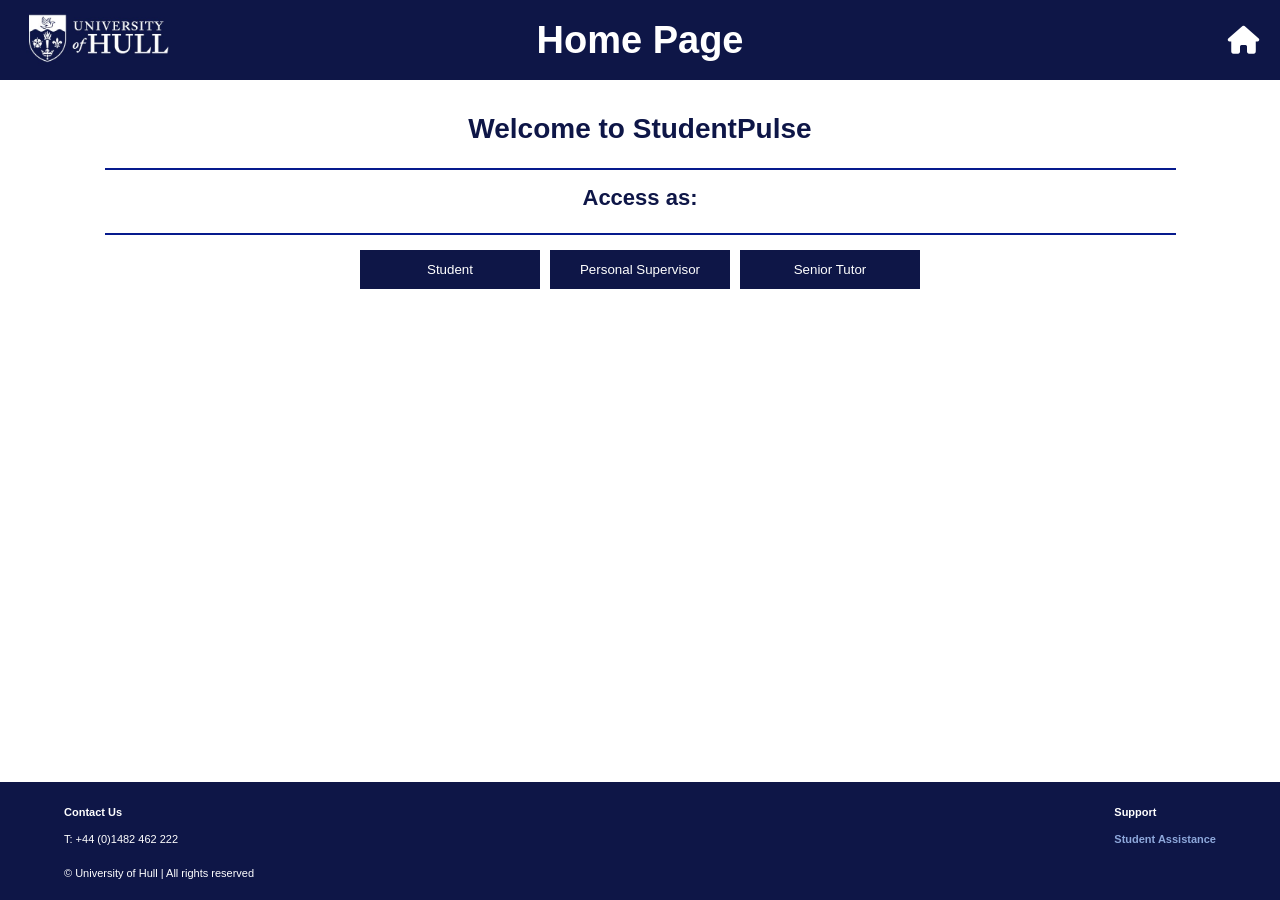
<file: index.html>
<!DOCTYPE html>
<html lang="en">
<head>
    <meta charset="UTF-8">
    <meta name="viewport" content="width=device-width, initial-scale=1.0">
    <title>StudentPulse | University of Hull</title>
    <link rel="stylesheet" href="style.css">
    <link rel="stylesheet" href="https://cdnjs.cloudflare.com/ajax/libs/font-awesome/6.0.0/css/all.min.css">
</head>
<body class="site-wrapper">

    <header class="main-header">
        <div class="header-left">
            <a href="https://hull.service-now.com/student" target="_blank">
                <img src="logo3.jpeg" alt="Logo" class="header-logo" title="head to the portal">
            </a>
        </div>
        <div class="header-center">
            <h1 id="page-title">Home Page</h1>
        </div>
        <div class="header-right">
            <i class="fas fa-home home-icon hidden" id="home-icon" onclick="logout()" title="Head to home page"></i>
        </div> 
    </header>

    <main class="content-area">
        <section id="home-screen" class="view">
            <h2 class="welcome-text">Welcome to StudentPulse</h2>
            <hr class="sep-1">
            <h3 class="access-text">Access as:</h3>
            <hr class="sep-2">
            
            <div class="button-group">
                <button class="nav-btn" onclick="showLoginForm('student')">Student</button>
                <button class="nav-btn" onclick="showLoginForm('supervisor')">Personal Supervisor</button>
                <button class="nav-btn" onclick="showLoginForm('senior')">Senior Tutor</button>
            </div>

            <div id="login-container" class="login-form-area hidden">
                <h2 id="login-title">Login</h2>
                <p>Please enter your Credentials</p>
                <div class="form-row">
                    <label>User ID:</label>
                    <input type="text" id="username">
                </div>
                <div class="form-row">
                    <label>Password:</label>
                    <input type="password" id="password" onkeydown="if(event.key === 'Enter') handleLogin()">
                </div>
                <button class="submit-btn" onclick="handleLogin()">Submit</button>
            </div>
        </section>

        <section id="student-board" class="view hidden">
            <div id="user-details-box" class="board-inner"></div>
            <h3 class="access-text">What do you want to do today?</h3>
            <hr class="sep-1">
            <div class="button-group">
                <button class="nav-btn" onclick="showActionForm('report')">Self Reporting</button>
                <button class="nav-btn" onclick="showActionForm('meeting')">Arrange a Meeting</button>
            </div>

            <div id="report-form" class="login-form-area hidden">
                <h2>Student Self reporting</h2>
                <div class="form-row-vertical">
                    <label>Enter your Report:</label>
                    <textarea id="report-text" rows="3"></textarea>
                </div>
                <div class="emoji-selector">
                    <span onclick="selectEmoji(this, '🤩')">🤩</span>
                    <span onclick="selectEmoji(this, '😊')">😊</span>
                    <span onclick="selectEmoji(this, '😐')">😐</span>
                    <span onclick="selectEmoji(this, '😟')">😟</span>
                    <span onclick="selectEmoji(this, '😢')">😢</span>
                </div>
                <button class="submit-btn" onclick="submitReport()">Submit Report</button>
            </div>

            <div id="meeting-form" class="login-form-area hidden">
                <h2>Student Meeting</h2>
                <div class="form-row"><label>Date:</label><input type="date" id="meeting-date"></div>
                <div class="form-row"><label>Reason:</label><input type="text" id="meeting-reason"></div>
                <button class="submit-btn" onclick="submitMeeting()">Submit Meeting</button>
            </div>
        </section>

        <section id="supervisor-board" class="view hidden">
            <div id="sup-details-box" class="board-inner"></div>
            <h3 class="access-text">Choose what you want to do today?</h3>
            <hr class="sep-1">
            <div class="button-group">
                <button class="nav-btn" onclick="showSupAction('view-students')">View Student States</button>
                <button class="nav-btn" onclick="showSupAction('arrange-meeting')">Arrange a Meeting</button>
            </div>

            <div id="sup-view-students" class="login-form-area hidden">
                <h2>PS Viewing Students</h2>
                <div id="student-table-container"></div>
                <hr class="sep-2">
                <p>Enter ID to see full history:</p>
                <div class="form-row">
                    <input type="text" id="lookup-id" placeholder="S101">
                    <button class="submit-btn" style="margin-left:10px;" onclick="lookupStudent()">Search</button>
                </div>
                <div id="student-history-result" class="board-inner hidden" style="text-align:left;"></div>
            </div>

            <div id="sup-meeting-form" class="login-form-area hidden">
                <h2>Student Meeting</h2>
                <div class="form-row"><label>Date:</label><input type="date" id="sup-meeting-date"></div>
                <div class="form-row"><label>Student ID:</label><input type="text" id="sup-meeting-sid"></div>
                <button class="submit-btn" onclick="submitSupMeeting()">Submit</button>
            </div>
        </section>

        <section id="senior-tutor-board" class="view hidden">
            <div id="st-details-box" class="board-inner"></div>
            <h3 class="access-text">Choose what you want to do today?</h3>
            <hr class="sep-1">
            <div class="button-group">
                <button class="nav-btn" onclick="showSTAction('view-all-students')">View Student States</button>
                <button class="nav-btn" onclick="showSTAction('review-supervisors')">Review Supervisors</button>
            </div>

            <div id="st-view-students" class="login-form-area hidden" style="max-width: 800px;">
                <h2>ST Viewing All Students</h2>
                <div id="all-students-table-container"></div>
                <hr class="sep-2">
                <p>Enter ID to see full history:</p>
                <div class="form-row">
                    <input type="text" id="st-lookup-id" placeholder="S101">
                    <button class="submit-btn" style="margin-left:10px;" onclick="stLookupStudent()">Search</button>
                </div>
                <div id="st-student-history-result" class="board-inner hidden" style="text-align:left;"></div>
            </div>

            <div id="st-review-supervisors" class="login-form-area hidden">
                <h2>ST Review Supervisors</h2>
                <div id="supervisors-table-container"></div>
                <hr class="sep-2">
                <div class="form-row">
                    <label>Supervisor ID:</label>
                    <input type="text" id="review-sup-id" placeholder="PS1">
                </div>
                <p>Select number of stars:</p>
                <div class="star-rating" id="star-container">
                    <span onclick="selectStars(1)">★</span>
                    <span onclick="selectStars(2)">★</span>
                    <span onclick="selectStars(3)">★</span>
                    <span onclick="selectStars(4)">★</span>
                    <span onclick="selectStars(5)">★</span>
                </div>
                <button class="submit-btn" onclick="submitSupReview()">Submit Review</button>
            </div>
        </section>
    </main>

    <footer class="main-footer">
        <div class="footer-columns">
            <div class="footer-column">
                <h4>Contact Us</h4>
                <p>T: +44 (0)1482 462 222</p>
            </div>
            <div class="footer-column">
                <h4>Support</h4>
                <a href="#" class="footer-link">Student Assistance</a>
            </div>
        </div>
        <div class="footer-copyright"><p>&copy; University of Hull | All rights reserved</p></div>
    </footer>

    <script src="script.js"></script>
</body>
</html>
</file>
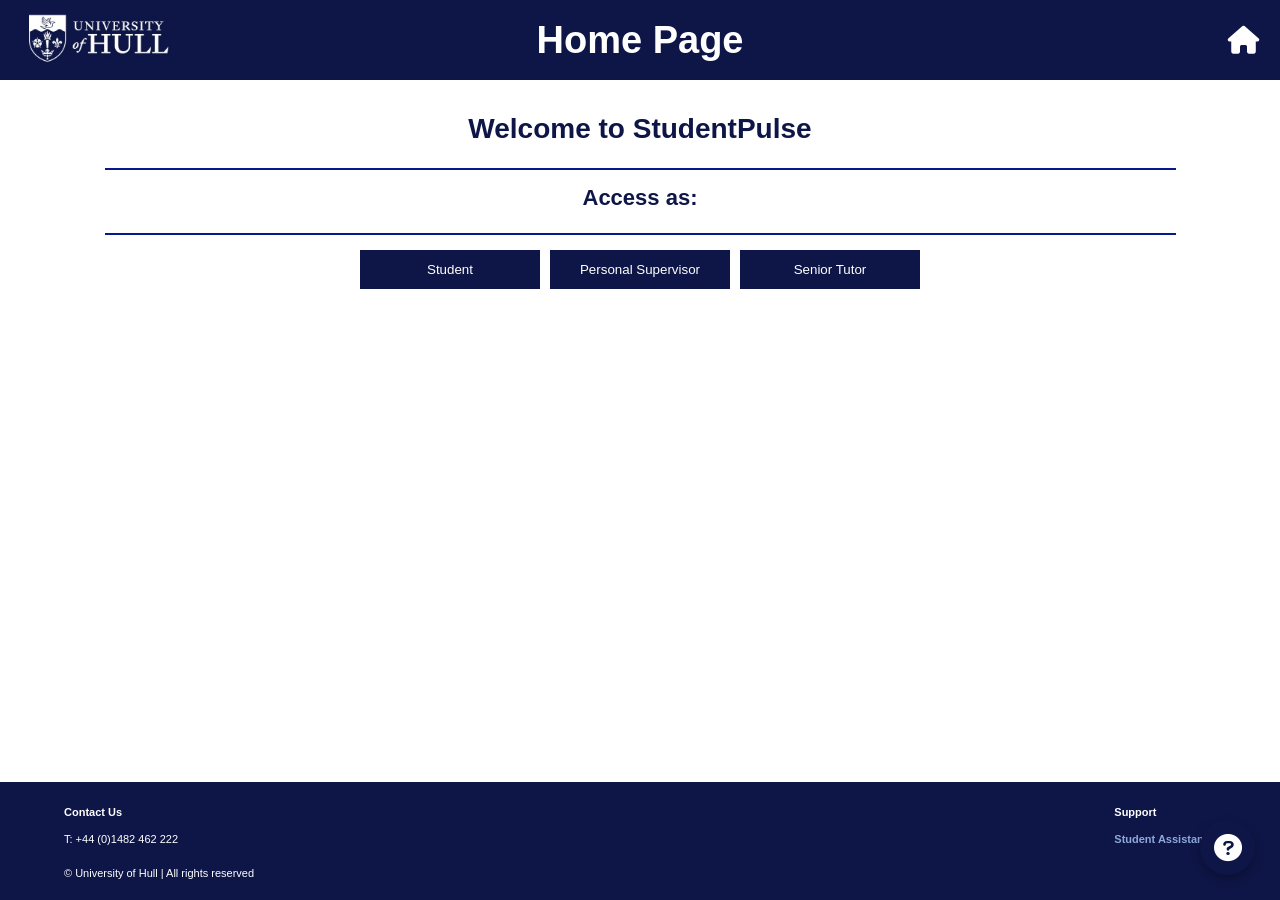
<file: After Adjustements/index.html>
<!DOCTYPE html>
<html lang="en">
<head>
    <meta charset="UTF-8">
    <meta name="viewport" content="width=device-width, initial-scale=1.0">
    <title>StudentPulse | University of Hull</title>
    <link rel="stylesheet" href="style.css">
    <link rel="stylesheet" href="https://cdnjs.cloudflare.com/ajax/libs/font-awesome/6.0.0/css/all.min.css">
</head>
<body class="site-wrapper">

    <header class="main-header">
        <div class="header-left">
            <a href="https://hull.service-now.com/student" target="_blank">
                <img src="logo3.jpeg" alt="Logo" class="header-logo" title="head to the portal">
            </a>
        </div>
        <div class="header-center">
            <h1 id="page-title">Home Page</h1>
        </div>
        <div class="header-right">
            <i class="fas fa-home home-icon hidden" id="home-icon" onclick="logout()" title="Head to home page"></i>
        </div> 
    </header>

    <main class="content-area">
        <section id="home-screen" class="view">
            <h2 class="welcome-text">Welcome to StudentPulse</h2>
            <hr class="sep-1">
            <h3 class="access-text">Access as:</h3>
            <hr class="sep-2">
            
            <div class="button-group">
                <button class="nav-btn" onclick="showLoginForm('student')">Student</button>
                <button class="nav-btn" onclick="showLoginForm('supervisor')">Personal Supervisor</button>
                <button class="nav-btn" onclick="showLoginForm('senior')">Senior Tutor</button>
            </div>

            <div id="login-container" class="login-form-area hidden">
                <h2 id="login-title">Login</h2>
                <p id="login-instruction">Please enter your Credentials</p>
                <div class="form-row">
                    <label>User ID:</label>
                    <input type="text" id="username">
                </div>
                <div class="form-row">
                    <label>Password:</label>
                    <input type="password" id="password" onkeydown="if(event.key === 'Enter') handleLogin()">
                </div>
                <button class="submit-btn" id="login-submit-btn" onclick="handleLogin()">Submit</button>
            </div>
        </section>

        <section id="student-board" class="view hidden">
            <div id="user-details-box" class="board-inner"></div>
            <h3 class="access-text">What do you want to do today?</h3>
            <hr class="sep-1">
            <div class="button-group">
                <button class="nav-btn" onclick="showActionForm('report')">Self Reporting</button>
                <button class="nav-btn" onclick="showActionForm('meeting')">Arrange a Meeting</button>
            </div>

            <div id="report-form" class="login-form-area hidden">
                <h2>Student Self reporting</h2>
                <div class="form-row-vertical">
                    <label>Enter your Report:</label>
                    <textarea id="report-text" rows="3"></textarea>
                </div>
                <div class="emoji-selector">
                    <span onclick="selectEmoji(this, '🤩')">🤩</span>
                    <span onclick="selectEmoji(this, '😊')">😊</span>
                    <span onclick="selectEmoji(this, '😐')">😐</span>
                    <span onclick="selectEmoji(this, '😟')">😟</span>
                    <span onclick="selectEmoji(this, '😢')">😢</span>
                </div>
                <button class="submit-btn" onclick="submitReport()">Submit Report</button>
            </div>

            <div id="meeting-form" class="login-form-area hidden">
                <h2>Student Meeting</h2>
                <div class="form-row"><label>Date:</label><input type="date" id="meeting-date"></div>
                <div class="form-row"><label>Reason:</label><input type="text" id="meeting-reason"></div>
                <button class="submit-btn" onclick="submitMeeting()">Submit Meeting</button>
            </div>
        </section>

        <section id="supervisor-board" class="view hidden">
            <div id="sup-details-box" class="board-inner"></div>
            <h3 class="access-text">Choose what you want to do today?</h3>
            <hr class="sep-1">
            <div class="button-group">
                <button class="nav-btn" onclick="showSupAction('view-students')">View Student States</button>
                <button class="nav-btn" onclick="showSupAction('arrange-meeting')">Arrange a Meeting</button>
            </div>

            <div id="sup-view-students" class="login-form-area hidden">
                <h2>PS Viewing Students</h2>
                <div id="student-table-container"></div>
                <hr class="sep-2">
                <p>Enter ID to see full history:</p>
                <div class="form-row">
                    <input type="text" id="lookup-id" placeholder="S101">
                    <button class="submit-btn" style="margin-left:10px;" onclick="lookupStudent()">Search</button>
                </div>
                <div id="student-history-result" class="board-inner hidden" style="text-align:left;"></div>
            </div>

            <div id="sup-meeting-form" class="login-form-area hidden">
                <h2>Student Meeting</h2>
                <div class="form-row"><label>Date:</label><input type="date" id="sup-meeting-date"></div>
                <div class="form-row"><label>Student ID:</label><input type="text" id="sup-meeting-sid"></div>
                <button class="submit-btn" onclick="submitSupMeeting()">Submit</button>
            </div>
        </section>

        <section id="senior-tutor-board" class="view hidden">
            <div id="st-details-box" class="board-inner"></div>
            <h3 class="access-text">Choose what you want to do today?</h3>
            <hr class="sep-1">
            <div class="button-group">
                <button class="nav-btn" onclick="showSTAction('view-all-students')">View Student States</button>
                <button class="nav-btn" onclick="showSTAction('review-supervisors')">Review Supervisors</button>
            </div>

            <div id="st-view-students" class="login-form-area hidden" style="max-width: 800px;">
                <h2>ST Viewing All Students</h2>
                <div id="all-students-table-container"></div>
                <hr class="sep-2">
                <p>Enter ID to see full history:</p>
                <div class="form-row">
                    <input type="text" id="st-lookup-id" placeholder="S101">
                    <button class="submit-btn" style="margin-left:10px;" onclick="stLookupStudent()">Search</button>
                </div>
                <div id="st-student-history-result" class="board-inner hidden" style="text-align:left;"></div>
            </div>

            <div id="st-review-supervisors" class="login-form-area hidden">
                <h2>ST Review Supervisors</h2>
                <div id="supervisors-table-container"></div>
                <hr class="sep-2">
                <div class="form-row">
                    <label>Supervisor ID:</label>
                    <input type="text" id="review-sup-id" placeholder="PS1">
                </div>
                <p>Select number of stars:</p>
                <div class="star-rating" id="star-container">
                    <span onclick="selectStars(1)">★</span>
                    <span onclick="selectStars(2)">★</span>
                    <span onclick="selectStars(3)">★</span>
                    <span onclick="selectStars(4)">★</span>
                    <span onclick="selectStars(5)">★</span>
                </div>
                <button class="submit-btn" onclick="submitSupReview()">Submit Review</button>
            </div>
        </section>
    </main>

    <footer class="main-footer">
        <div class="footer-columns">
            <div class="footer-column">
                <h4>Contact Us</h4>
                <p>T: +44 (0)1482 462 222</p>
            </div>
            <div class="footer-column">
                <h4>Support</h4>
                <a href="#" class="footer-link">Student Assistance</a>
            </div>
        </div>
        <div class="footer-copyright"><p>&copy; University of Hull | All rights reserved</p></div>
    </footer>

    <div id="help-trigger" onclick="toggleHelp()" title="Quick Help">
        <i class="fas fa-question-circle"></i>
    </div>

    <div id="help-modal" class="hidden help-overlay">
        <div class="help-content">
            <span class="close-help" onclick="toggleHelp()">&times;</span>
            <h3>Application Guide</h3>
            <p><strong>Students:</strong> Log in to submit mood reports or request meetings.</p>
            <p><strong>Supervisors:</strong> View assigned students and schedule meetings.</p>
            <p><strong>Senior Tutors:</strong> Oversee all students and rate staff performance.</p>
            <p><strong>Home:</strong> Click the House icon in the header to logout at any time.</p>
        </div>
    </div>

    <script src="script.js"></script>
</body>
</html>
</file>
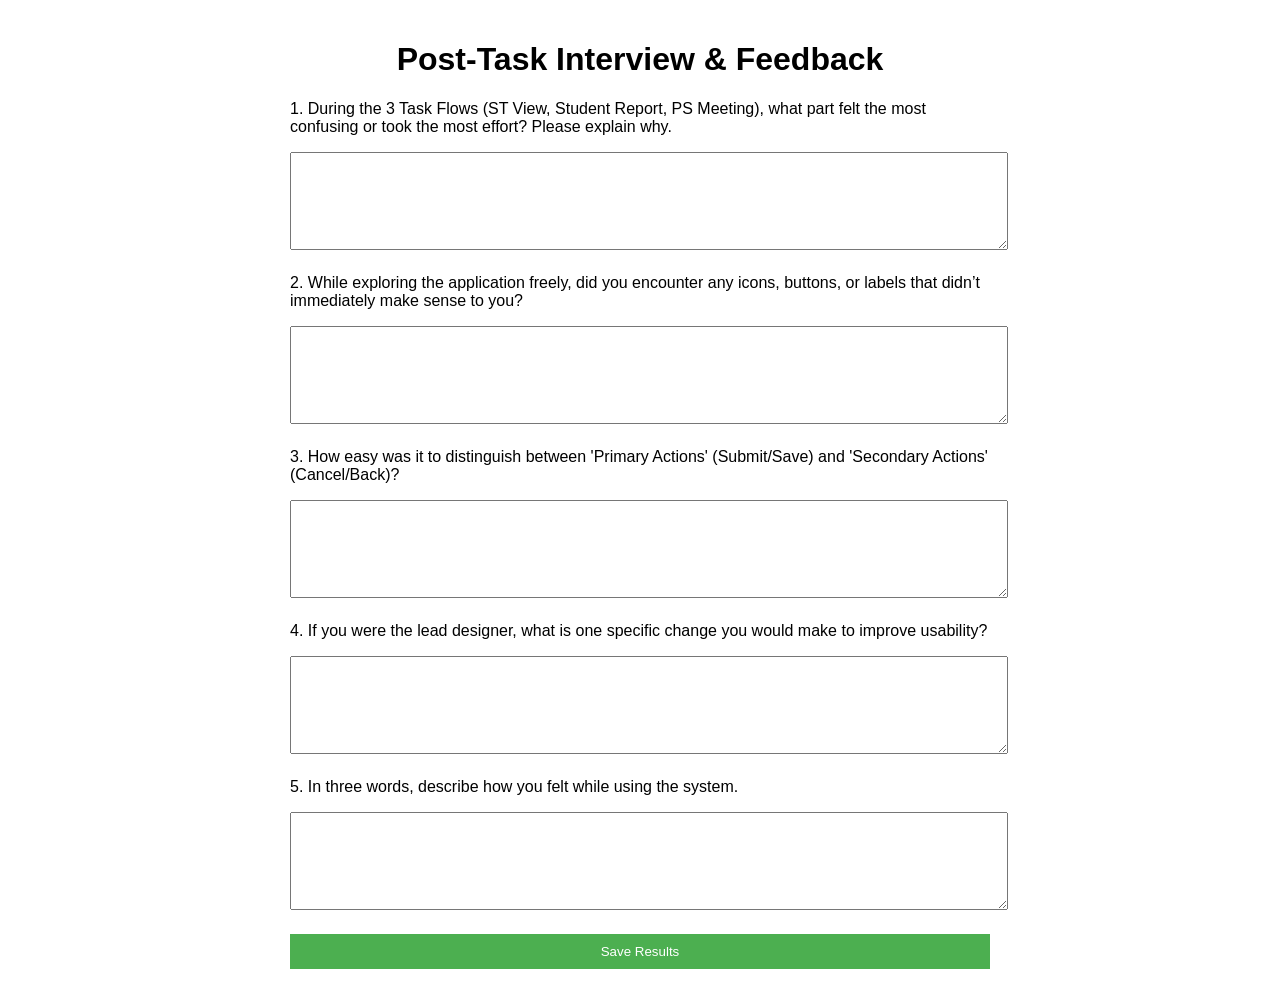
<file: Part 5 - teating/Feedback.html>
<!DOCTYPE html>
<html lang="en">
<head>
<meta charset="UTF-8">
<title>Qualitative Feedback Test</title>

<style>
    body {
        font-family: Arial;
        max-width: 700px;
        margin: auto;
        padding: 20px;
    }
    h1 { text-align: center; }

    .question {
        margin-bottom: 20px;
    }

    textarea {
        width: 100%;
        height: 80px;
        padding: 8px;
    }

    button {
        padding: 10px;
        width: 100%;
        background: #4CAF50;
        color: white;
        border: none;
        cursor: pointer;
    }
</style>
</head>

<body>

<h1>Post-Task Interview & Feedback</h1>

<form id="feedbackForm">

<div class="question">
<p>1. During the 3 Task Flows (ST View, Student Report, PS Meeting), what part felt the most confusing or took the most effort? Please explain why.</p>
<textarea required></textarea>
</div>

<div class="question">
<p>2. While exploring the application freely, did you encounter any icons, buttons, or labels that didn’t immediately make sense to you?</p>
<textarea required></textarea>
</div>

<div class="question">
<p>3. How easy was it to distinguish between 'Primary Actions' (Submit/Save) and 'Secondary Actions' (Cancel/Back)?</p>
<textarea required></textarea>
</div>

<div class="question">
<p>4. If you were the lead designer, what is one specific change you would make to improve usability?</p>
<textarea required></textarea>
</div>

<div class="question">
<p>5. In three words, describe how you felt while using the system.</p>
<textarea required></textarea>
</div>

<button type="button" onclick="saveResults()">Save Results</button>

</form>

<script>
function saveResults() {
    const textareas = document.querySelectorAll("textarea");

    let output = "Qualitative Feedback Results\n\n";

    const questions = [
        "1. Most confusing part:",
        "2. Unclear elements:",
        "3. Primary vs Secondary actions:",
        "4. Suggested improvement:",
        "5. Three-word feeling:"
    ];

    for (let i = 0; i < textareas.length; i++) {
        let answer = textareas[i].value.trim();

        if (answer === "") {
            alert("Please answer all questions.");
            return;
        }

        output += questions[i] + "\n" + answer + "\n\n";
    }

    // Create file
    const blob = new Blob([output], { type: "text/plain" });
    const link = document.createElement("a");

    link.href = URL.createObjectURL(blob);
    link.download = "feedback_results.txt";
    link.click();
}
</script>

</body>
</html>
</file>
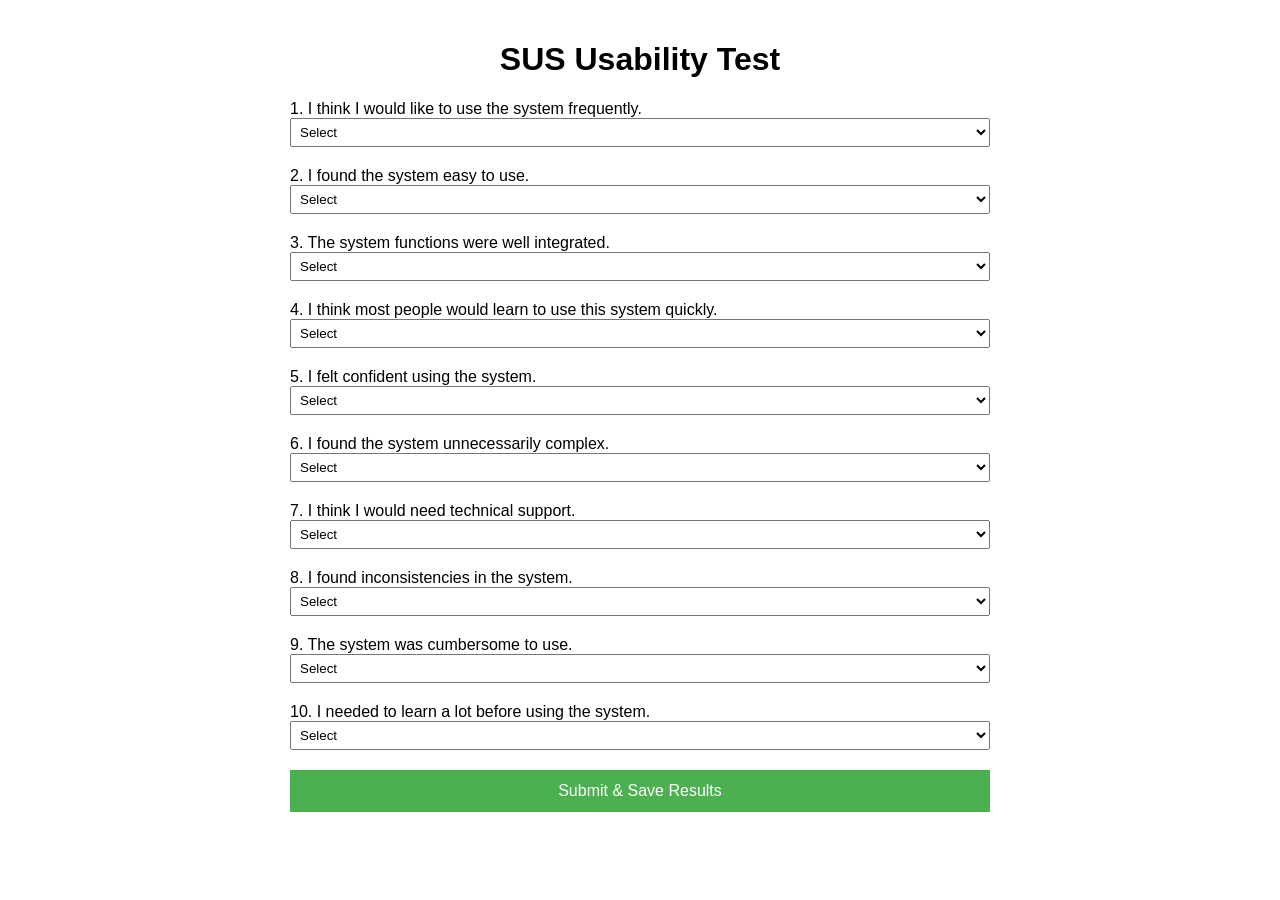
<file: Part 5 - teating/sus.html>
<!DOCTYPE html>
<html lang="en">
<head>
<meta charset="UTF-8">
<title>SUS Usability Test</title>

<style>
    body {
        font-family: Arial;
        max-width: 700px;
        margin: auto;
        padding: 20px;
    }
    h1 { text-align: center; }
    .question { margin-bottom: 20px; }
    select {
        padding: 5px;
        width: 100%;
    }
    button {
        padding: 12px;
        width: 100%;
        background: #4CAF50;
        color: white;
        border: none;
        cursor: pointer;
        font-size: 16px;
    }
    .result {
        margin-top: 20px;
        font-weight: bold;
        text-align: center;
        font-size: 18px;
    }
</style>
</head>

<body>

<h1>SUS Usability Test</h1>

<form id="susForm">

<div class="question">1. I think I would like to use the system frequently.
<select required><option value="">Select</option><option>1</option><option>2</option><option>3</option><option>4</option><option>5</option></select></div>

<div class="question">2. I found the system easy to use.
<select required><option value="">Select</option><option>1</option><option>2</option><option>3</option><option>4</option><option>5</option></select></div>

<div class="question">3. The system functions were well integrated.
<select required><option value="">Select</option><option>1</option><option>2</option><option>3</option><option>4</option><option>5</option></select></div>

<div class="question">4. I think most people would learn to use this system quickly.
<select required><option value="">Select</option><option>1</option><option>2</option><option>3</option><option>4</option><option>5</option></select></div>

<div class="question">5. I felt confident using the system.
<select required><option value="">Select</option><option>1</option><option>2</option><option>3</option><option>4</option><option>5</option></select></div>

<div class="question">6. I found the system unnecessarily complex.
<select required><option value="">Select</option><option>1</option><option>2</option><option>3</option><option>4</option><option>5</option></select></div>

<div class="question">7. I think I would need technical support.
<select required><option value="">Select</option><option>1</option><option>2</option><option>3</option><option>4</option><option>5</option></select></div>

<div class="question">8. I found inconsistencies in the system.
<select required><option value="">Select</option><option>1</option><option>2</option><option>3</option><option>4</option><option>5</option></select></div>

<div class="question">9. The system was cumbersome to use.
<select required><option value="">Select</option><option>1</option><option>2</option><option>3</option><option>4</option><option>5</option></select></div>

<div class="question">10. I needed to learn a lot before using the system.
<select required><option value="">Select</option><option>1</option><option>2</option><option>3</option><option>4</option><option>5</option></select></div>

<button type="button" onclick="processSUS()">Submit & Save Results</button>

</form>

<div class="result" id="result"></div>

<script>
function processSUS() {
    const selects = document.querySelectorAll("select");
    let total = 0;

    const questions = [
        "1. I think I would like to use the system frequently.",
        "2. I found the system easy to use.",
        "3. The system functions were well integrated.",
        "4. I think most people would learn to use this system quickly.",
        "5. I felt confident using the system.",
        "6. I found the system unnecessarily complex.",
        "7. I think I would need technical support.",
        "8. I found inconsistencies in the system.",
        "9. The system was cumbersome to use.",
        "10. I needed to learn a lot before using the system."
    ];

    let output = "SUS Test Results\n\n";

    for (let i = 0; i < selects.length; i++) {
        let value = parseInt(selects[i].value);

        if (isNaN(value)) {
            alert("Please answer all questions.");
            return;
        }

        output += questions[i] + "\nAnswer: " + value + "\n\n";

        if (i < 5) {
            total += (value - 1);
        } else {
            total += (5 - value);
        }
    }

    let susScore = total * 2.5;

    let rating = "";
    if (susScore >= 80) rating = "Excellent";
    else if (susScore >= 68) rating = "Good";
    else rating = "Poor";

    // ✅ Show result on page
    document.getElementById("result").innerHTML =
        `SUS Score: ${susScore.toFixed(1)} (${rating})`;

    // ✅ Add result to file
    output += "-----------------------------\n";
    output += "SUS Score: " + susScore.toFixed(1) + "\n";
    output += "Rating: " + rating + "\n";

    // ✅ Save file automatically
    const blob = new Blob([output], { type: "text/plain" });
    const link = document.createElement("a");

    link.href = URL.createObjectURL(blob);
    link.download = "sus_results.txt";
    document.body.appendChild(link);
    link.click();
    document.body.removeChild(link);
}
</script>

</body>
</html>
</file>
<file: style.css>
:root {
    --primary-blue: #0E1647;
    --sep-blue: #071A8D;
    --form-grey: #E0E0E0;
}

html, body { height: 100%; margin: 0; }
.site-wrapper { display: flex; flex-direction: column; min-height: 100vh; }
.content-area { flex: 1; }
body { font-family: Arial, sans-serif; background-color: #ffffff; color: #333; }

.main-header {
    background-color: var(--primary-blue);
    color: white;
    display: flex;
    align-items: center;
    padding: 0 20px;
    height: 80px;
}
.header-left, .header-right { flex: 1; }
.header-center { flex: 4; text-align: center; }
.header-logo { height: 55px; cursor: pointer; }
#page-title { font-size: 38px; font-weight: bold; margin: 0; }
.home-icon { font-size: 28px; cursor: pointer; float: right; }

.view { text-align: center; padding: 10px; }
.welcome-text { color: var(--primary-blue); font-size: 28px; }
.access-text { color: var(--primary-blue); font-size: 22px; margin-top: 15px; }
.sep-1, .sep-2 { border: 0; height: 2px; background-color: var(--sep-blue); width: 85%; margin: 10px auto; }

.button-group { display: flex; justify-content: center; flex-wrap: wrap; gap: 10px; margin: 15px 0; }

/* Navigation Buttons with Hover Effect */
.nav-btn {
    background-color: var(--primary-blue);
    color: white;
    padding: 12px 25px;
    border: none;
    cursor: pointer;
    min-width: 180px;
    transition: background-color 0.3s ease;
}
.nav-btn:hover {
    background-color: #1a2a6c;
}

.login-form-area {
    background-color: var(--form-grey);
    width: 95%;
    max-width: 600px;
    margin: 20px auto;
    padding: 20px;
    border-radius: 8px;
}
.form-row { margin: 10px 0; display: flex; justify-content: center; align-items: center; }
.form-row label { width: 120px; text-align: left; font-weight: bold; }
.form-row input, textarea { padding: 8px; width: 220px; border: 1px solid #ccc; border-radius: 4px; }
.form-row-vertical { text-align: left; padding: 0 25px; margin-bottom: 10px; }
.form-row-vertical label { display: block; margin-bottom: 5px; font-weight: bold; }
.form-row-vertical textarea { width: 100%; }

.emoji-selector { font-size: 30px; display: flex; gap: 10px; justify-content: center; cursor: pointer; margin-bottom: 10px; }
.emoji-selector span.selected { border: 2px solid var(--primary-blue); border-radius: 5px; background: white; }

.star-rating { font-size: 35px; color: #ccc; cursor: pointer; margin: 10px 0; }
.star-rating span.active { color: #ffc107; }

/* Submit Button with Hover Effect */
.submit-btn { 
    background-color: var(--primary-blue); 
    color: white; 
    padding: 10px 30px; 
    border: none; 
    cursor: pointer; 
    transition: background-color 0.3s ease;
}
.submit-btn:hover {
    background-color: #1a2a6c;
}

.board-inner { background: #f4f4f4; border: 1px solid #ddd; padding: 15px; max-width: 600px; margin: 10px auto; border-radius: 8px; color: var(--primary-blue); }

table { width: 100%; border-collapse: collapse; background: white; margin-top: 10px; font-size: 14px; }
th, td { border: 1px solid #ddd; padding: 8px; text-align: left; }
th { background: var(--primary-blue); color: white; }
.status-Green { color: green; font-weight: bold; }
.status-Amber { color: orange; font-weight: bold; }
.status-Red { color: red; font-weight: bold; }

.main-footer { background-color: var(--primary-blue); color: white; padding: 10px 5%; font-size: 11px; }
.footer-columns { display: flex; justify-content: space-between; }
.footer-link { color: #8ea8db; text-decoration: none; font-weight: bold; }

@media (max-width: 768px) {
    #page-title { font-size: 24px; }
    .form-row { flex-direction: column; }
    .form-row label { text-align: center; width: 100%; }
}
.hidden { display: none; }
</file>
<file: After Adjustements/style.css>
:root {
    --primary-blue: #0E1647;
    --sep-blue: #071A8D;
    --form-grey: #E0E0E0;
}

html, body { height: 100%; margin: 0; }
.site-wrapper { display: flex; flex-direction: column; min-height: 100vh; }
.content-area { flex: 1; }
body { font-family: Arial, sans-serif; background-color: #ffffff; color: #333; }

.main-header {
    background-color: var(--primary-blue);
    color: white;
    display: flex;
    align-items: center;
    padding: 0 20px;
    height: 80px;
}
.header-left, .header-right { flex: 1; }
.header-center { flex: 4; text-align: center; }
.header-logo { height: 55px; cursor: pointer; }
#page-title { font-size: 38px; font-weight: bold; margin: 0; }
.home-icon { font-size: 28px; cursor: pointer; float: right; }

.view { text-align: center; padding: 10px; }
.welcome-text { color: var(--primary-blue); font-size: 28px; }
.access-text { color: var(--primary-blue); font-size: 22px; margin-top: 15px; }
.sep-1, .sep-2 { border: 0; height: 2px; background-color: var(--sep-blue); width: 85%; margin: 10px auto; }

.button-group { display: flex; justify-content: center; flex-wrap: wrap; gap: 10px; margin: 15px 0; }

/* Navigation Buttons with Hover Effect */
.nav-btn {
    background-color: var(--primary-blue);
    color: white;
    padding: 12px 25px;
    border: none;
    cursor: pointer;
    min-width: 180px;
    transition: background-color 0.3s ease;
}
.nav-btn:hover {
    background-color: #1a2a6c;
}

.login-form-area {
    background-color: var(--form-grey);
    width: 95%;
    max-width: 600px;
    margin: 20px auto;
    padding: 20px;
    border-radius: 8px;
}
.form-row { margin: 10px 0; display: flex; justify-content: center; align-items: center; }
.form-row label { width: 120px; text-align: left; font-weight: bold; }
.form-row input, textarea { padding: 8px; width: 220px; border: 1px solid #ccc; border-radius: 4px; }
.form-row-vertical { text-align: left; padding: 0 25px; margin-bottom: 10px; }
.form-row-vertical label { display: block; margin-bottom: 5px; font-weight: bold; }
.form-row-vertical textarea { width: 100%; }

.emoji-selector { font-size: 30px; display: flex; gap: 10px; justify-content: center; cursor: pointer; margin-bottom: 10px; }
.emoji-selector span.selected { border: 2px solid var(--primary-blue); border-radius: 5px; background: white; }

.star-rating { font-size: 35px; color: #ccc; cursor: pointer; margin: 10px 0; }
.star-rating span.active { color: #ffc107; }

/* Submit Button with Hover Effect */
.submit-btn { 
    background-color: var(--primary-blue); 
    color: white; 
    padding: 10px 30px; 
    border: none; 
    cursor: pointer; 
    transition: background-color 0.3s ease;
}
.submit-btn:hover {
    background-color: #1a2a6c;
}

.board-inner { background: #f4f4f4; border: 1px solid #ddd; padding: 15px; max-width: 600px; margin: 10px auto; border-radius: 8px; color: var(--primary-blue); }

table { width: 100%; border-collapse: collapse; background: white; margin-top: 10px; font-size: 14px; }
th, td { border: 1px solid #ddd; padding: 8px; text-align: left; }
th { background: var(--primary-blue); color: white; }
.status-Green { color: green; font-weight: bold; }
.status-Amber { color: orange; font-weight: bold; }
.status-Red { color: red; font-weight: bold; }

.main-footer { background-color: var(--primary-blue); color: white; padding: 10px 5%; font-size: 11px; }
.footer-columns { display: flex; justify-content: space-between; }
.footer-link { color: #8ea8db; text-decoration: none; font-weight: bold; }

/* Help Icon Specific Styles */
#help-trigger {
    position: fixed;
    bottom: 25px;
    right: 25px;
    background-color: var(--primary-blue);
    color: white;
    width: 55px;
    height: 55px;
    border-radius: 50%;
    display: flex;
    justify-content: center;
    align-items: center;
    font-size: 28px;
    cursor: pointer;
    box-shadow: 0 4px 10px rgba(0,0,0,0.3);
    z-index: 1000;
}

.help-overlay {
    position: fixed;
    top: 0;
    left: 0;
    width: 100%;
    height: 100%;
    background: rgba(0,0,0,0.7);
    display: flex;
    justify-content: center;
    align-items: center;
    z-index: 1001;
}

.help-content {
    background: white;
    padding: 25px;
    border-radius: 12px;
    max-width: 450px;
    width: 85%;
    position: relative;
    border-left: 10px solid var(--primary-blue);
    text-align: left;
}

.close-help {
    position: absolute;
    top: 10px;
    right: 20px;
    font-size: 30px;
    cursor: pointer;
    color: #333;
}

@media (max-width: 768px) {
    #page-title { font-size: 24px; }
    .form-row { flex-direction: column; }
    .form-row label { text-align: center; width: 100%; }
}
.hidden { display: none; }
</file>
